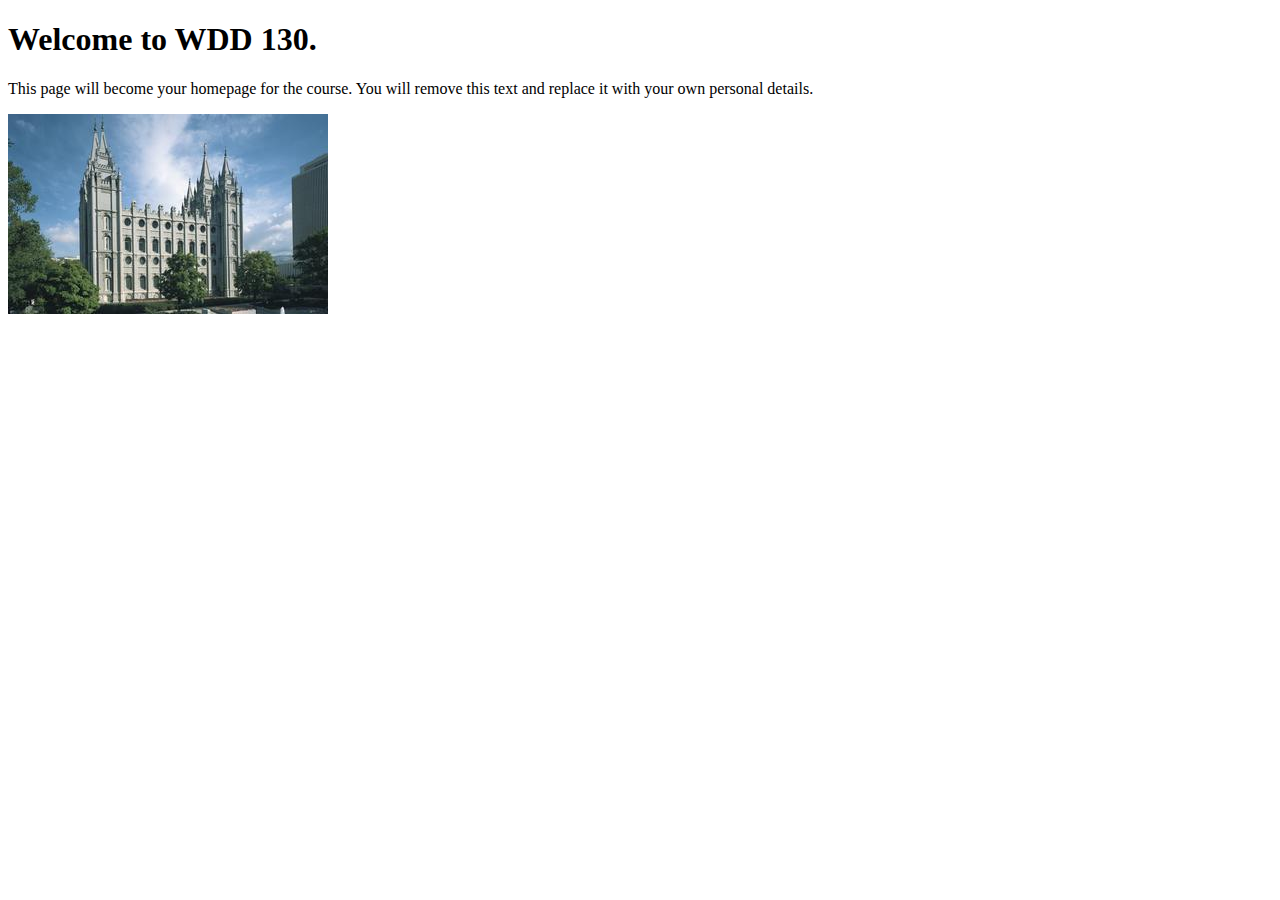
<file: index.html>
<!DOCTYPE html>
<html lang="en">
<head>
    <meta charset="UTF-8">
    <meta name="viewport" content="width=device-width, initial-scale=1.0">
    <title>WDD 130 | Personal Homepage</title>
</head>
<body>
    <h1>Welcome to WDD 130.</h1>
    <p>This page will become your homepage for the course. You will remove this text and replace it with your own personal details.</p>

    <img src="images/salt-lake-temple.jpg" alt="The Salt Lake Temple.">
</body>
</html>
</file>
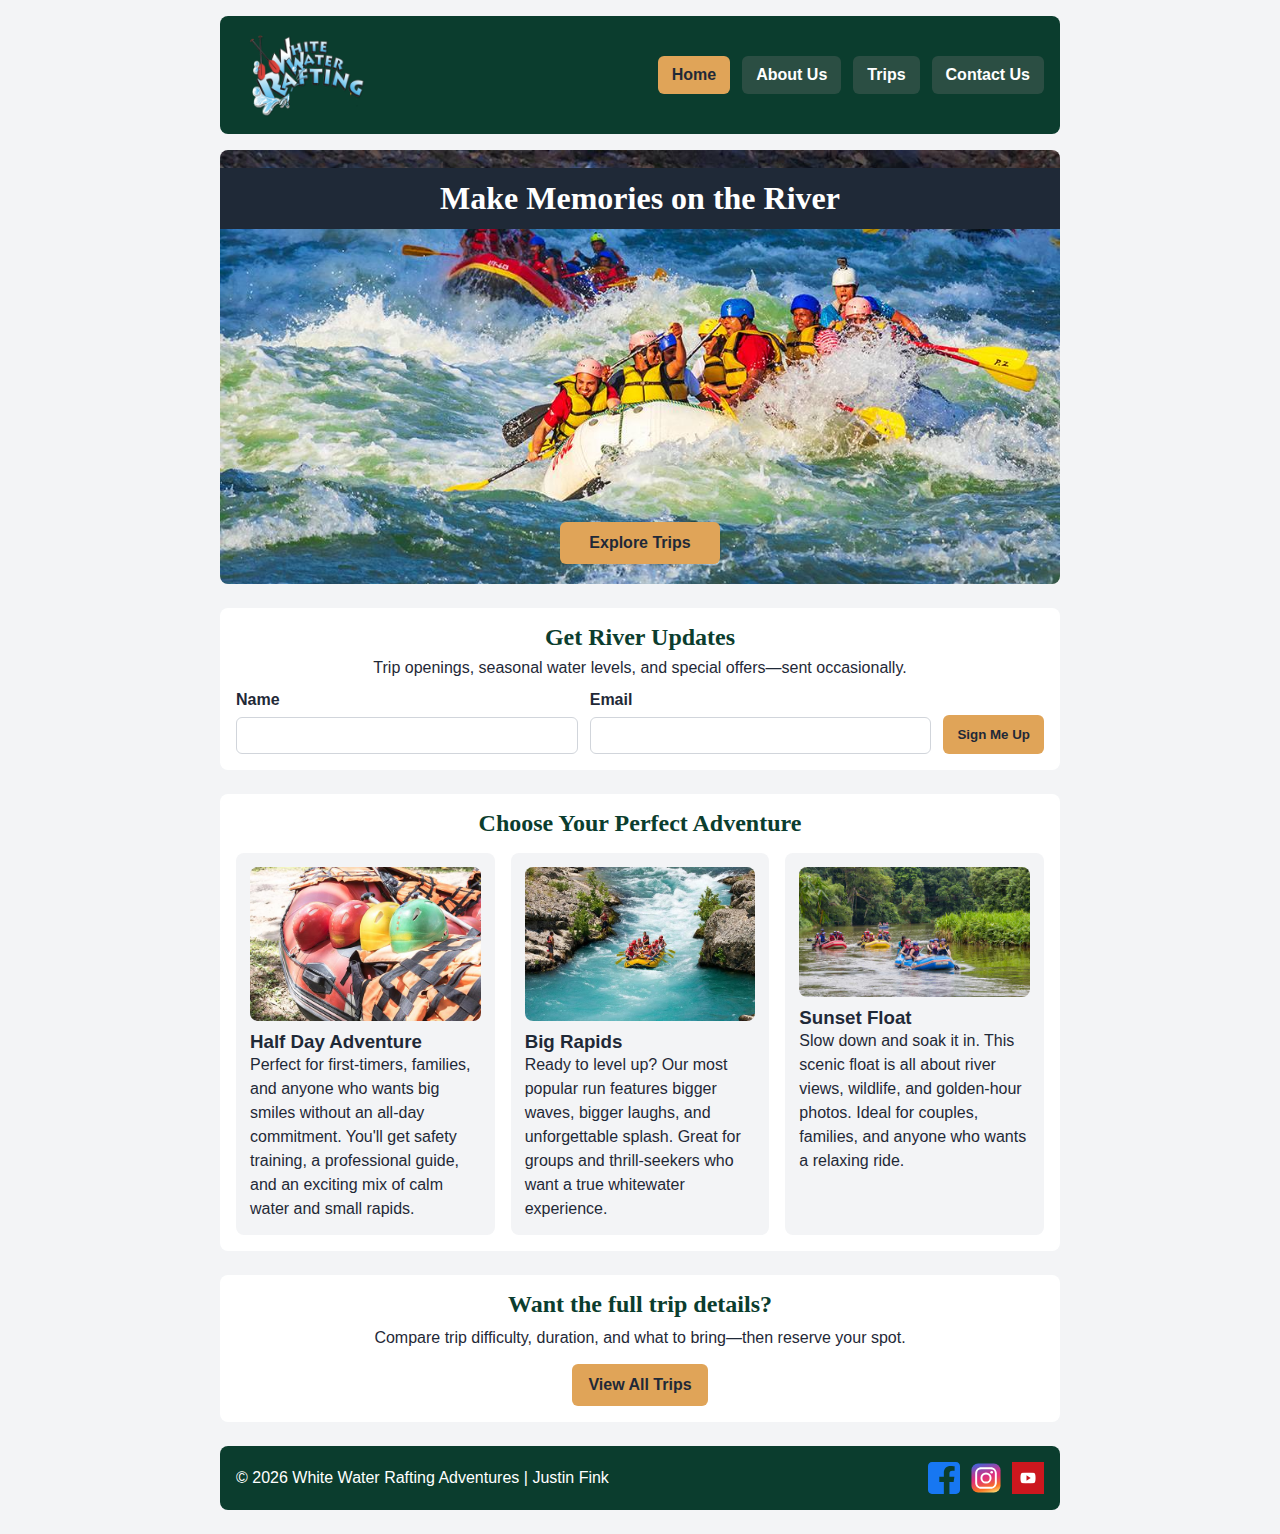
<file: wwr/index.html>
<!DOCTYPE html>
<html lang="en">

<head>
    <meta charset="UTF-8">
    <meta name="viewport" content="width=device-width, initial-scale=1.0">
    <title>Home | White Water Rafting Adventures</title>
    <meta name="description"
      content="Plan your next river adventure with White Water Rafting Adventures. Explore trips, sign up for updates, and book your next unforgettable ride.">
    <meta name="author" content="Justin Fink">

    <link rel="stylesheet" href="styles/rafting.css">
</head>

<body>

    <header>
        <img src="images/z-wwr-oars.png" alt="White Water Rafting Company Logo">
        <nav>
            <a class="active" href="index.html">Home</a>
            <a href="about.html">About Us</a>
            <a href="trips.html">Trips</a>
            <a href="contact.html">Contact Us</a>
        </nav>
    </header>

    <main>
        <div class="hero">
            <img src="images/rafting12_1024_compressed.jpg"
              alt="Rafting through a scenic canyon river">
            <h1>Make Memories on the River</h1>
            <a class="hero-button" href="trips.html">Explore Trips</a>
        </div>

        <section class="newsletter">
            <h2>Get River Updates</h2>
            <p>Trip openings, seasonal water levels, and special offers—sent occasionally.</p>

            <form class="newsletter-form" action="#" method="post">
                <div class="newsletter-row">
                    <label for="signup-name">Name</label>
                    <input type="text" id="signup-name" name="signup-name" required>
                </div>

                <div class="newsletter-row">
                    <label for="signup-email">Email</label>
                    <input type="email" id="signup-email" name="signup-email" required>
                </div>

                <button type="submit">Sign Me Up</button>
            </form>
        </section>

        <section class="home-grid">
            <h2>Choose Your Perfect Adventure</h2>

            <article class="home-card">
                <img src="images/half_day_600c.jpg"
                  alt="Guided half-day rafting trip on calm water">
                <h3>Half Day Adventure</h3>
                <p>
                    Perfect for first-timers, families, and anyone who wants big smiles without an
                    all-day commitment.
                    You'll get safety training, a professional guide, and an exciting mix of calm
                    water and small rapids.
                </p>
            </article>

            <article class="home-card">
                <img src="images/big_mallard_65_600c.jpg"
                  alt="Rafting through strong whitewater rapids">
                <h3>Big Rapids</h3>
                <p>
                    Ready to level up? Our most popular run features bigger waves, bigger laughs,
                    and unforgettable splash.
                    Great for groups and thrill-seekers who want a true whitewater experience.
                </p>
            </article>

            <article class="home-card">
                <img src="images/sunset_float15_1024c.jpg"
                  alt="Peaceful sunset rafting float on a calm river">
                <h3>Sunset Float</h3>
                <p>
                    Slow down and soak it in. This scenic float is all about river views, wildlife,
                    and golden-hour photos.
                    Ideal for couples, families, and anyone who wants a relaxing ride.
                </p>
            </article>
        </section>

        <section class="home-cta">
            <h2>Want the full trip details?</h2>
            <p>Compare trip difficulty, duration, and what to bring—then reserve your spot.</p>
            <a class="button" href="trips.html">View All Trips</a>
        </section>
    </main>

    <footer>
        <p>&copy; 2026 White Water Rafting Adventures | Justin Fink</p>

        <nav class="socialmedia">
            <a href="https://www.facebook.com" aria-label="Facebook">
                <img src="images/facebook-square.svg" alt="Facebook">
            </a>
            <a href="https://www.instagram.com" aria-label="Instagram">
                <img src="images/instagram-square.svg" alt="Instagram">
            </a>
            <a href="https://www.youtube.com" aria-label="YouTube">
                <img src="images/youtube.png" alt="YouTube">
            </a>
        </nav>
    </footer>

</body>

</html>
</file>
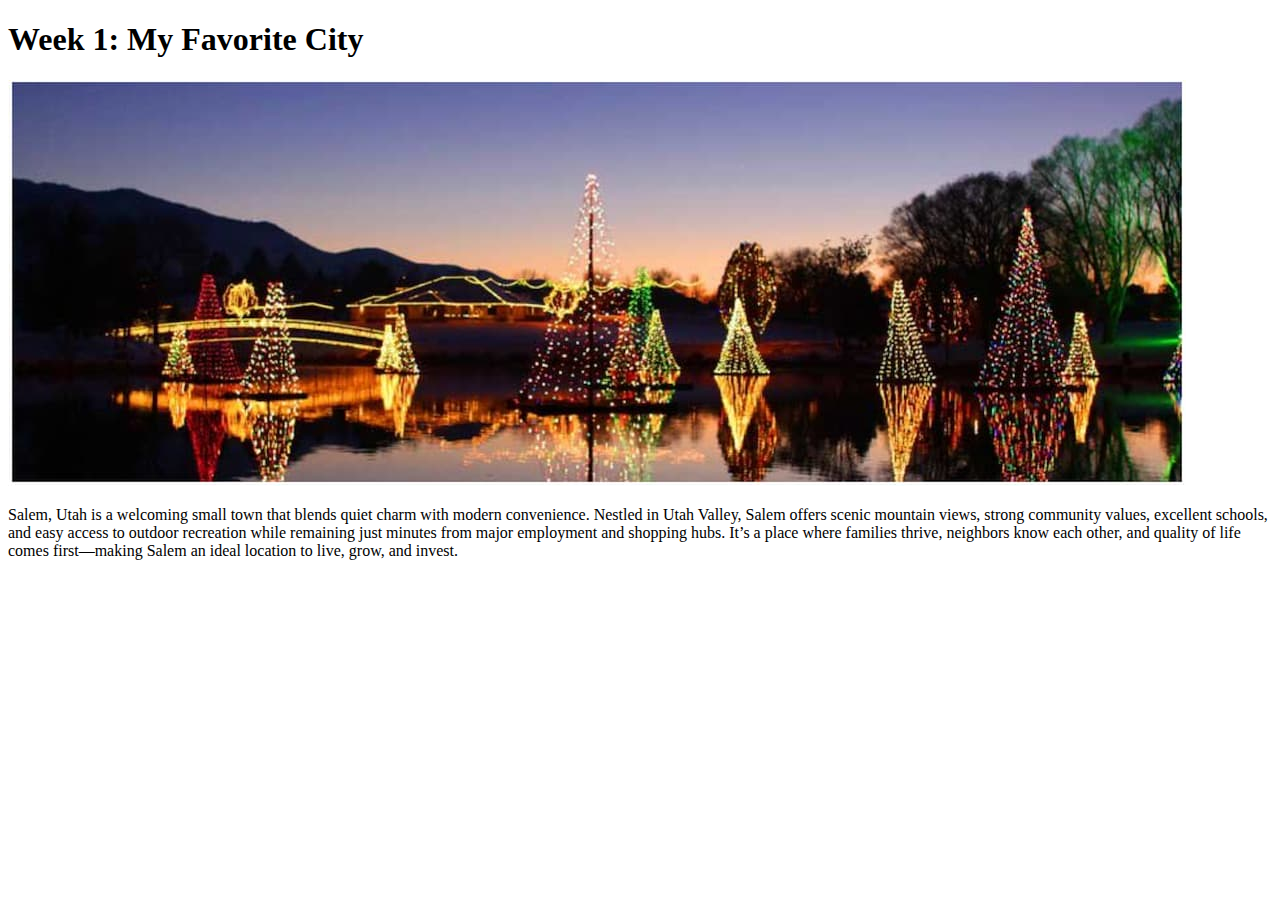
<file: week01/favorite-city.html>
<!DOCTYPE html>
<html lang="en">

<head>
    <meta charset="UTF-8">
    <meta name="viewport" content="width=device-width, initial-scale=1.0">
    <title>Document</title>
</head>

<body>
    <h1>Week 1: My Favorite City</h1>
    <img src="images/salem-ut.jpg" alt="Salem Pond at Christmas">
    <p>Salem, Utah is a welcoming small
        town that blends quiet charm with modern convenience.
        Nestled in
        Utah Valley, Salem offers scenic mountain views, strong community values, excellent schools,
        and
        easy access to outdoor recreation while remaining just minutes from major employment and
        shopping
        hubs. It’s a place where families thrive, neighbors know each other, and quality of life
        comes
        first—making Salem an ideal location to live, grow, and invest.</p>
</body>

</html>
</file>
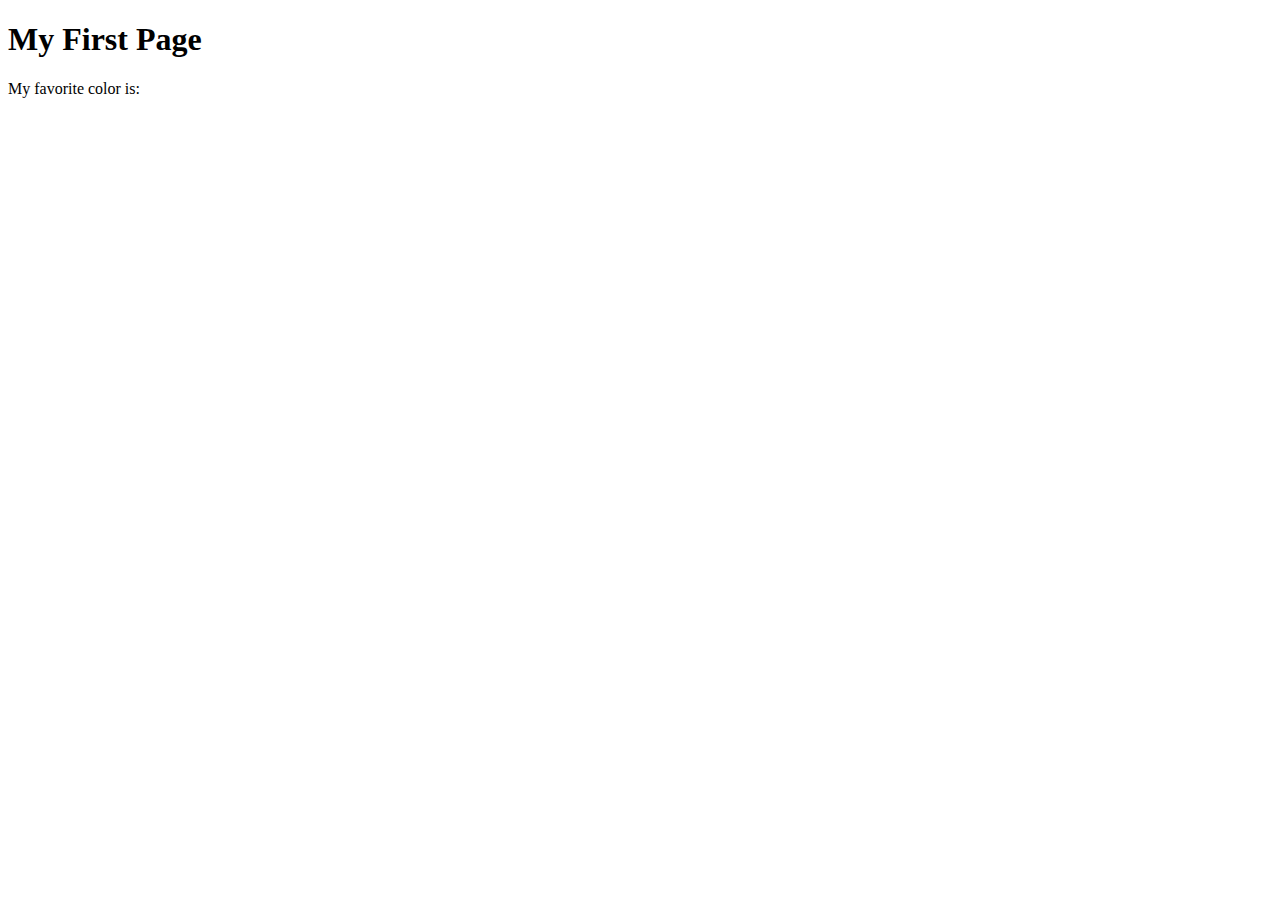
<file: week01/first-page.html>
<!DOCTYPE html>
<html lang="en">
<head>
    <meta charset="UTF-8">
    <meta name="viewport" content="width=device-width, initial-scale=1.0">
    <title>My First Page</title>
</head>
<body>
    <h1>My First Page</h1>
    <p>My favorite color is: </p>
</body>
</html>
</file>
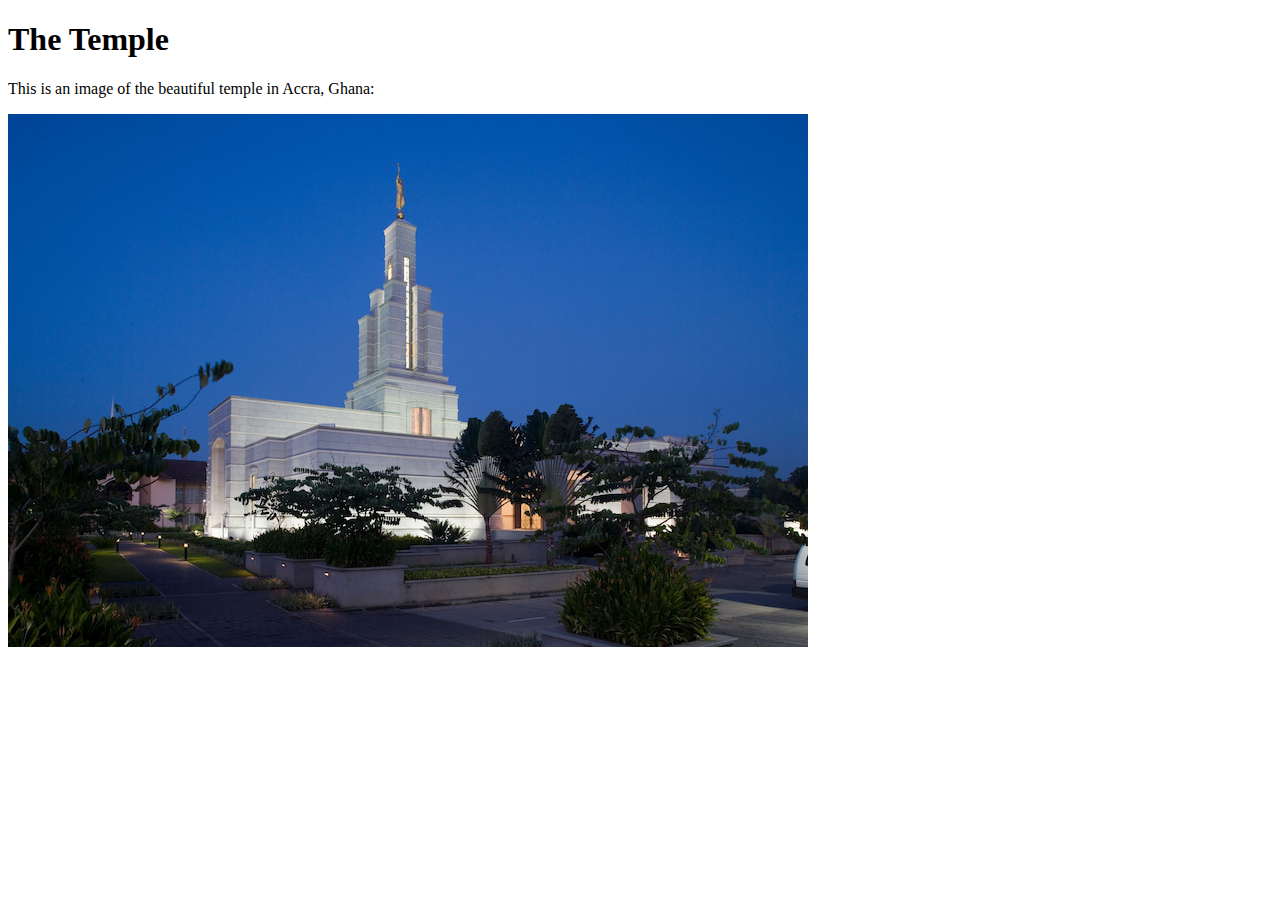
<file: week01/images-solution.html>
<!DOCTYPE html>
<html lang="en">
<head>
    <meta charset="UTF-8">
    <meta name="viewport" content="width=device-width, initial-scale=1.0">
    <title>Temple Image</title>
</head>
<body>
    <h1>The Temple</h1>
    <p>This is an image of the beautiful temple in Accra, Ghana:</p>
    <img src="images/temple-small.jpg" alt="The Accra Ghana Temple">
    
</body>
</html>
</file>
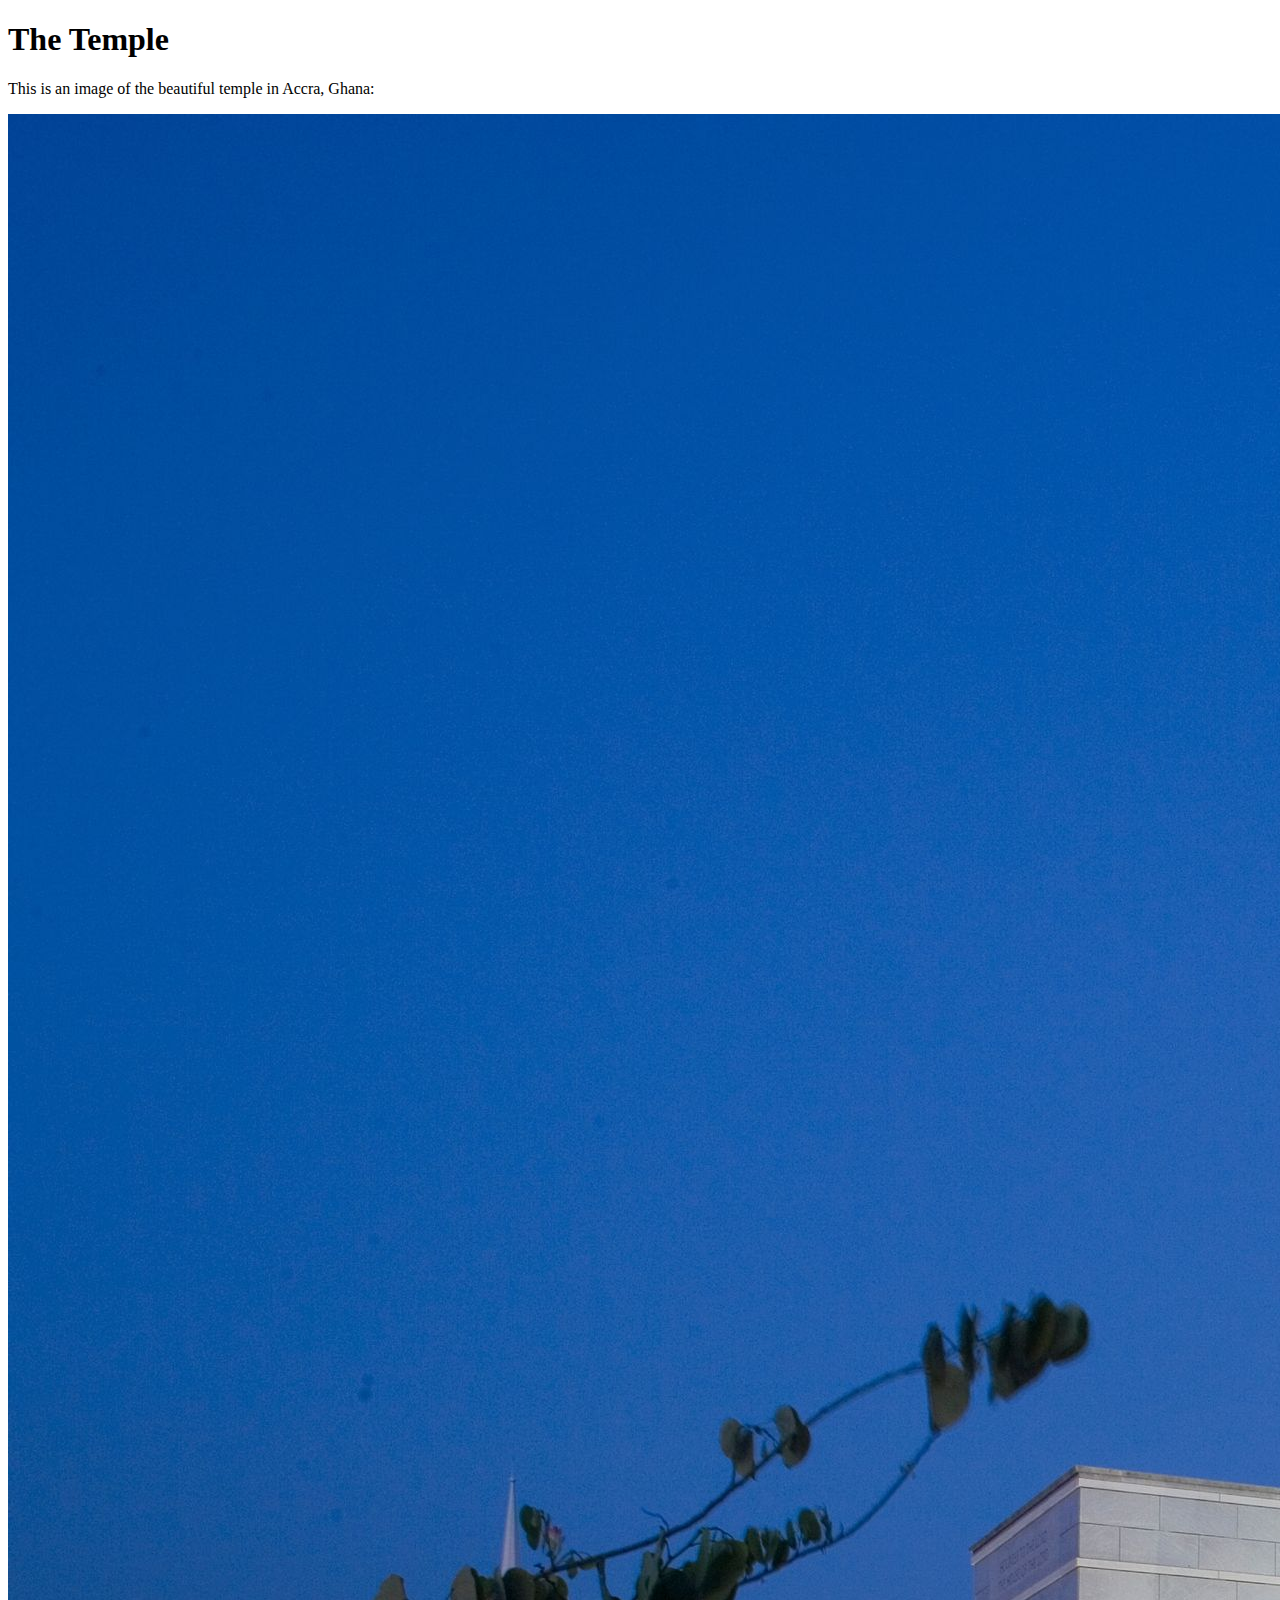
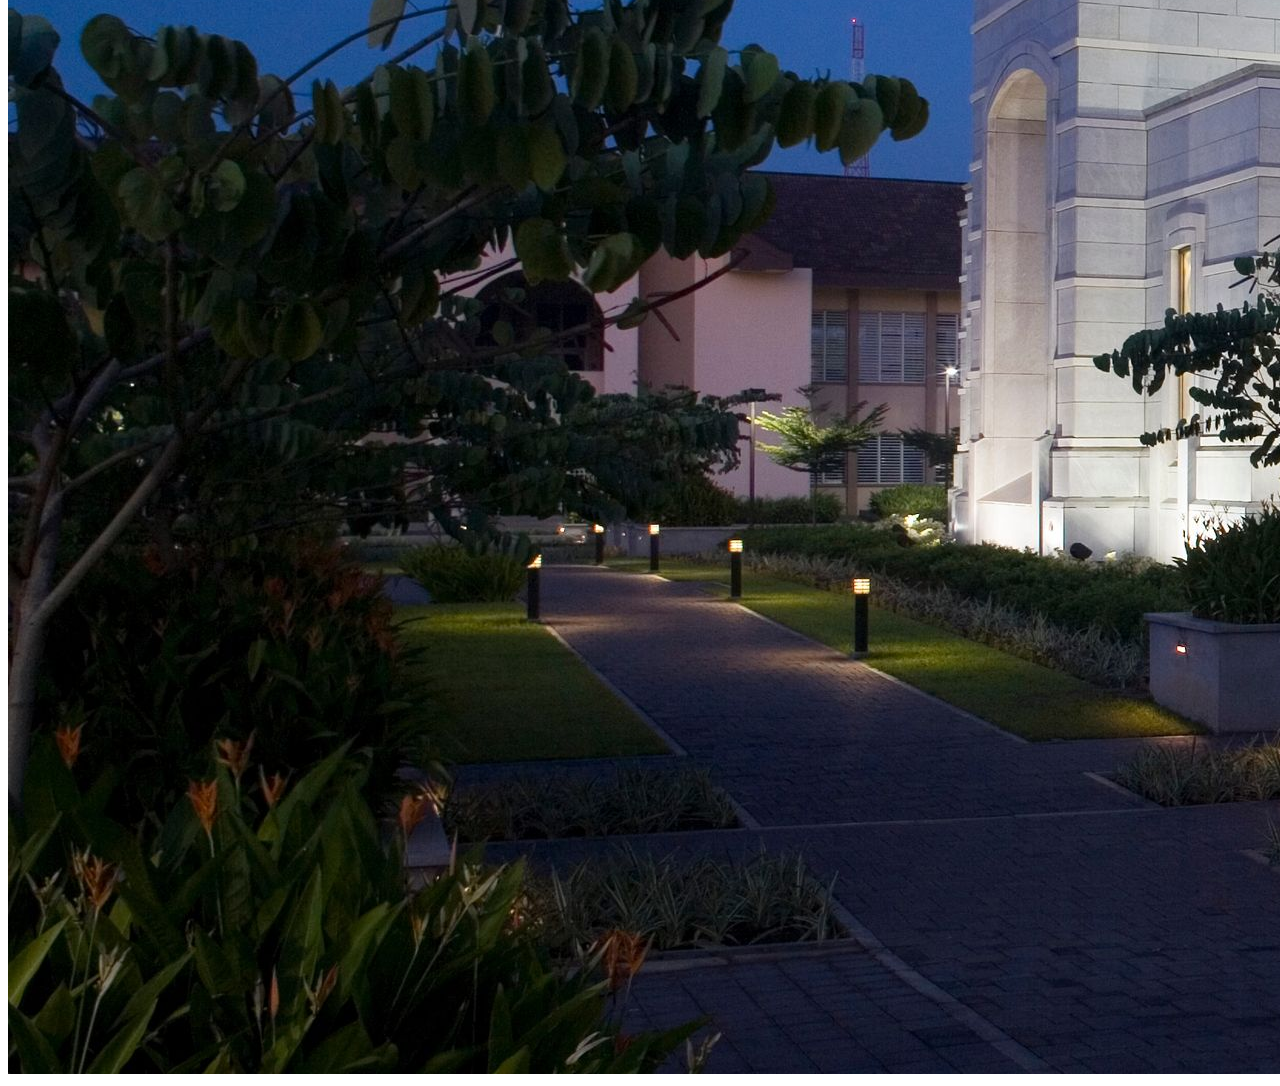
<file: week01/images.html>
<!DOCTYPE html>
<html lang="en">
<head>
    <meta charset="UTF-8">
    <meta name="viewport" content="width=device-width, initial-scale=1.0">
    <title>Temple Image</title>
</head>
<body>
    <h1>The Temple</h1>
    <p>This is an image of the beautiful temple in Accra, Ghana:</p>
    <img src="images/temple-large.jpeg" alt="The Accra Ghana Temple">
    
</body>
</html>
</file>
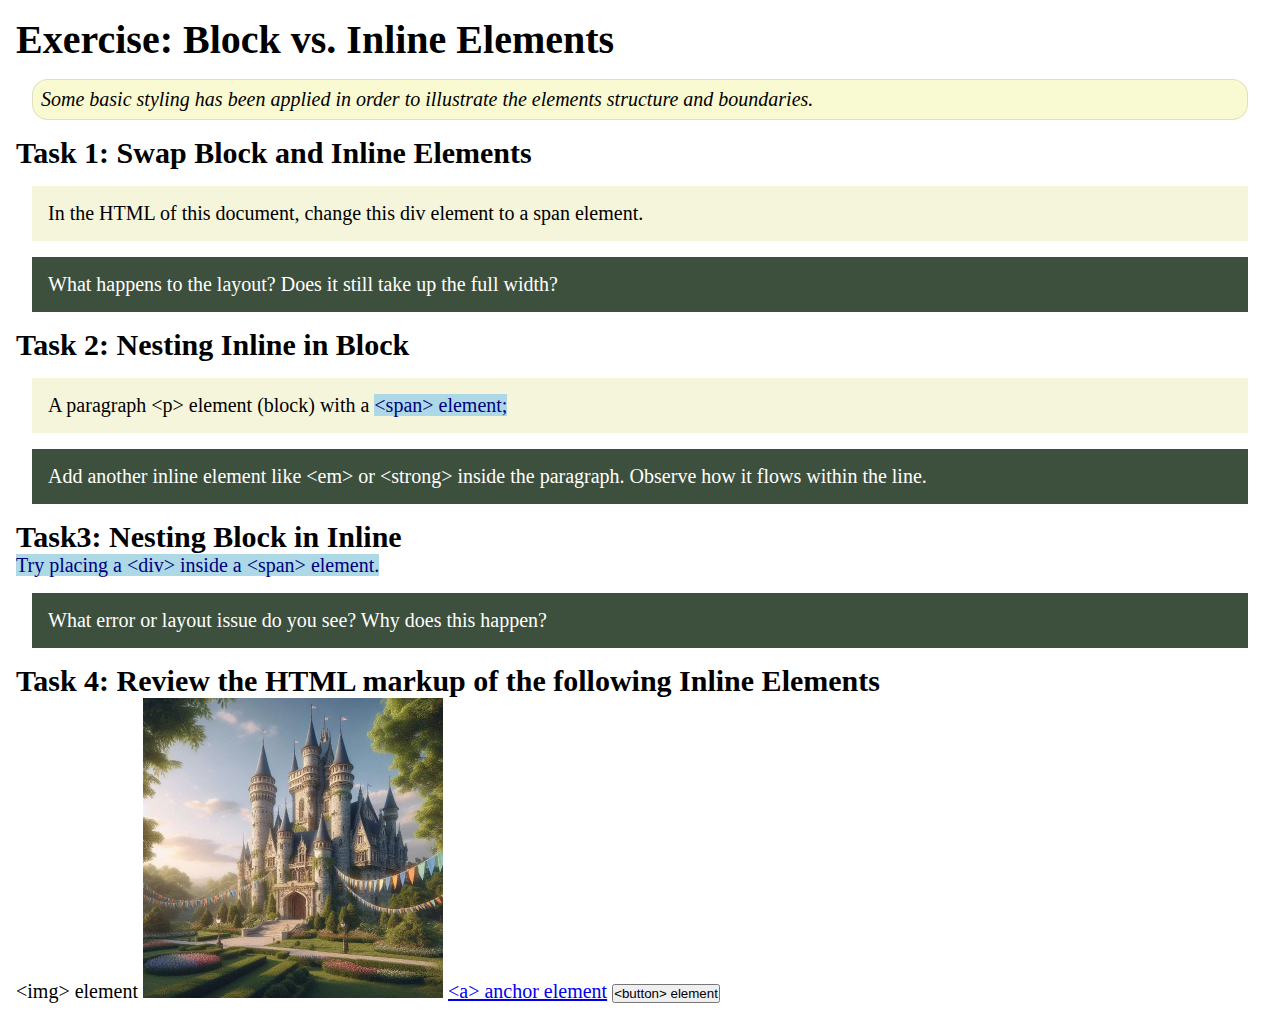
<file: week02/block-vs-inline.html>
<!DOCTYPE html>
<html lang="en">

<head>
    <meta charset="UTF-8">
    <meta name="viewport" content="width=device-width, initial-scale=1.0">
    <title>Exercise: Block vs. Inline Elements</title>
    <link rel="stylesheet" href="styles/block-vs-inline.css">
</head>

<body>
    <main>
        <h1>Exercise: Block vs. Inline Elements</h1>
        <p class="note">Some basic styling has been applied in order to illustrate the elements structure and
            boundaries.</p>

        <h2>Task 1: Swap Block and Inline Elements</h2>
        <div>In the HTML of this document, change this div element to a span element.</div>

        <p class="question">What happens to the layout? Does it still take up the full width?</p>

        <h2>Task 2: Nesting Inline in Block</h2>
        <p>A paragraph &lt;p&gt; element (block) with a <span>&lt;span&gt; element;</span></p>
        <p class="question">Add another inline element like &lt;em&gt; or &lt;strong&gt; inside the paragraph. Observe
            how it flows within the line.</p>

        <h2>Task3: Nesting Block in Inline</h2>
        <span>Try placing a &lt;div&gt; inside a &lt;span&gt; element.</span>
            <p class="question">What error or layout issue do you see? Why does this happen?</p>


            <h2>Task 4: Review the HTML markup of the following Inline Elements</h2>
        &lt;img&gt; element
        <img src="images/castle.webp" alt="placeholder image (images are inline)" width="300" height="300">
        <a href="https://churchofjesuschrist.org">&lt;a&gt; anchor element</a>
        <button type="button">&lt;button&gt; element</button>
    </main>
</body>

</html>
</file>
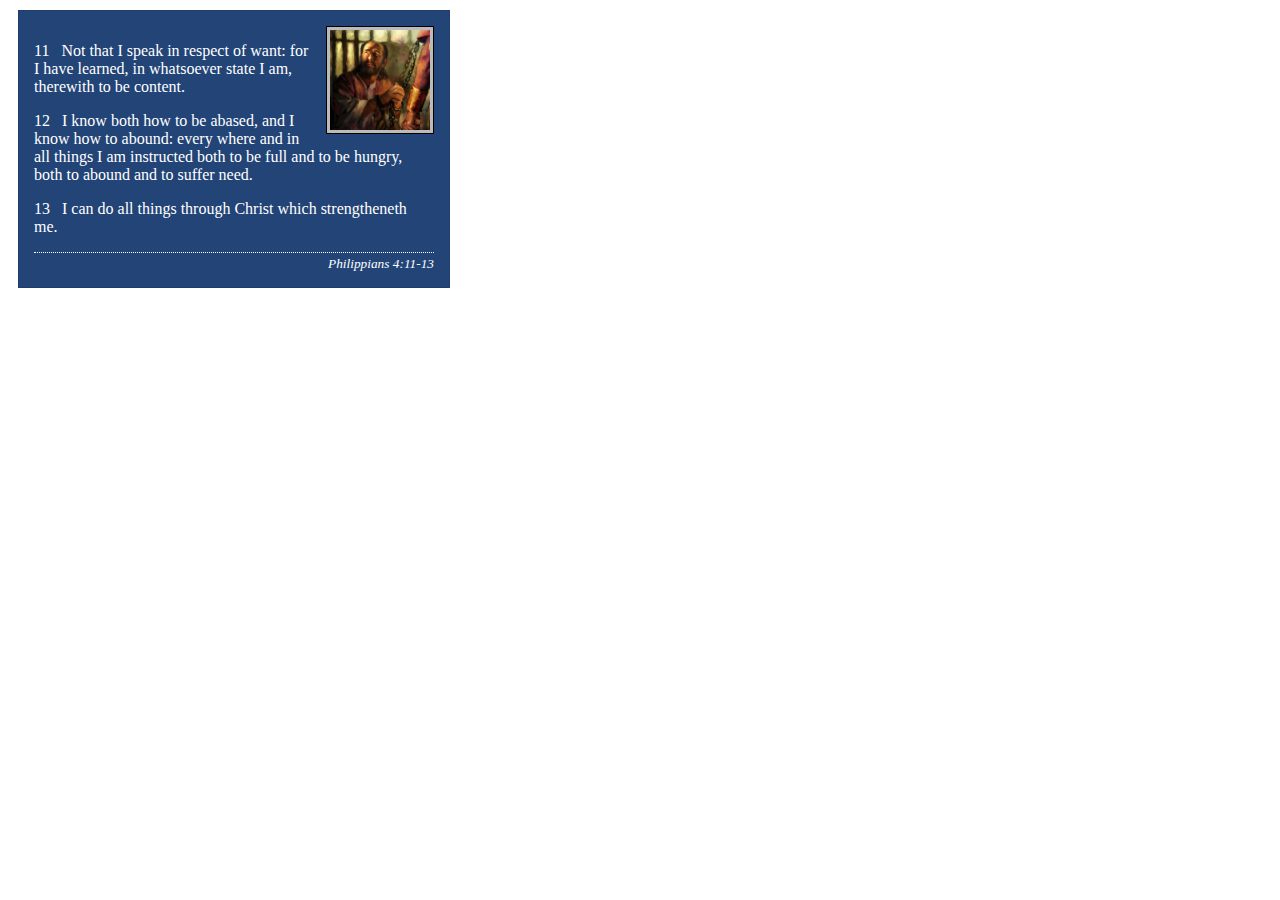
<file: week02/box-model-solution.html>
<!DOCTYPE html>
<html lang="en">
<head>
    <meta charset="UTF-8">
    <meta name="viewport" content="width=device-width, initial-scale=1.0">
    <title>Box Model Activity</title>
    <link rel="stylesheet" href="styles/box-model-solution.css">
</head>
<body>
    <main>
        <div class="callout">
            <img src="images/apostle-paul-imprisoned.webp" alt="Paul the Apostle - Imprisoned in Rome" width="200" height="200">
            <blockquote>
                <p>11 &nbsp; Not that I speak in respect of want: for I have learned, in whatsoever state I am, therewith to be content.</p>
                <p>12 &nbsp; I know both how to be abased, and I know how to abound: every where and in all things I am instructed both to be full and to be hungry, both to abound and to suffer need.</p>
                <p>13 &nbsp; I can do all things through Christ which strengtheneth me.</p>
            </blockquote>
            <cite>Philippians 4:11-13</cite>
        </div>
    </main>
</body>
</html>
</file>
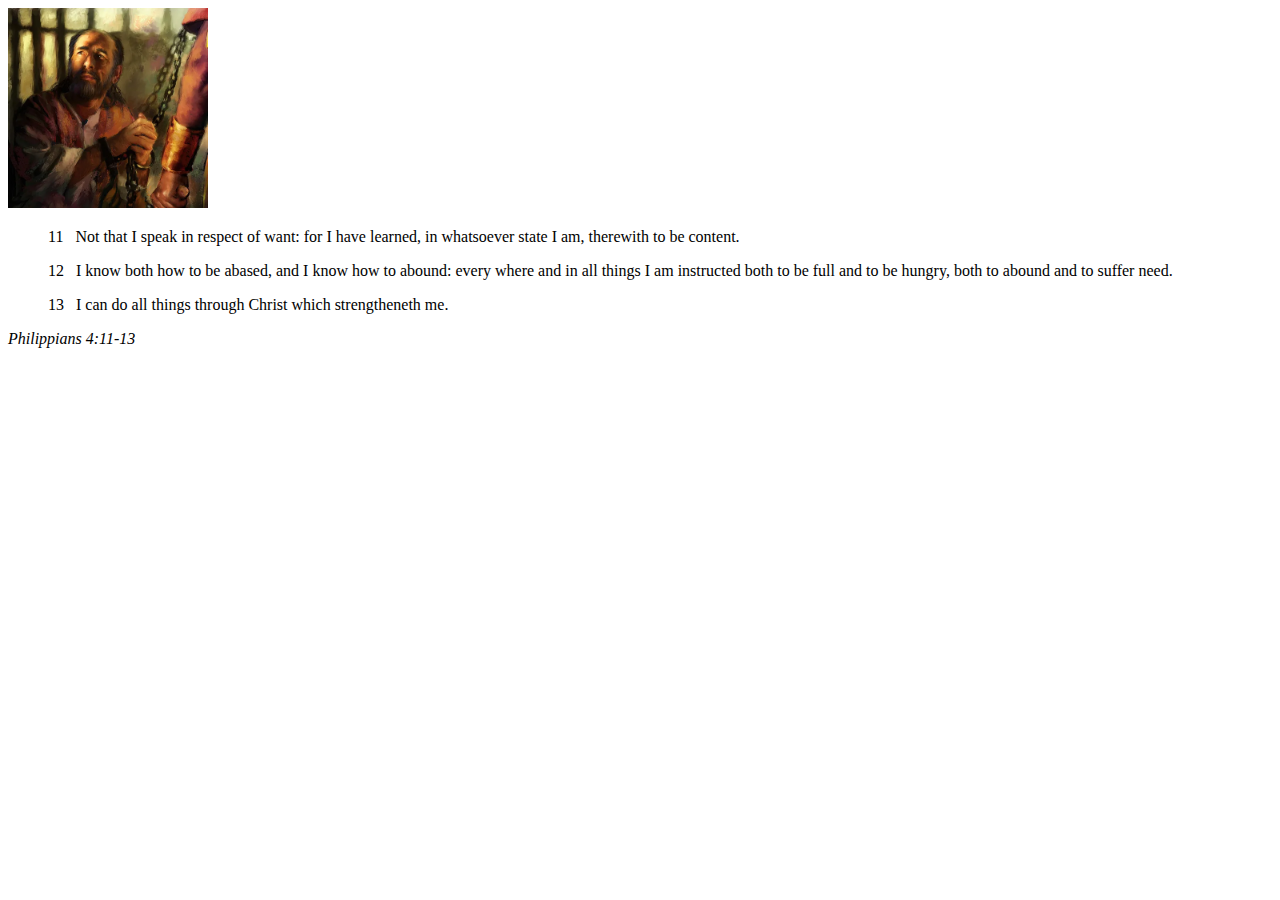
<file: week02/box-model.html>
<!DOCTYPE html>
<html lang="en">
<head>
    <meta charset="UTF-8">
    <meta name="viewport" content="width=device-width, initial-scale=1.0">
    <title>Box Model Activity</title>
</head>
<body>
    <main>
        <div class="callout">
            <img src="images/apostle-paul-imprisoned.webp" alt="Paul the Apostle - Imprisoned in Rome" width="200" height="200">
            <blockquote>
                <p>11 &nbsp; Not that I speak in respect of want: for I have learned, in whatsoever state I am, therewith to be content.</p>
                <p>12 &nbsp; I know both how to be abased, and I know how to abound: every where and in all things I am instructed both to be full and to be hungry, both to abound and to suffer need.</p>
                <p>13 &nbsp; I can do all things through Christ which strengtheneth me.</p>
            </blockquote>
            <cite>Philippians 4:11-13</cite>
        </div>
    </main>
</body>
</html>
</file>
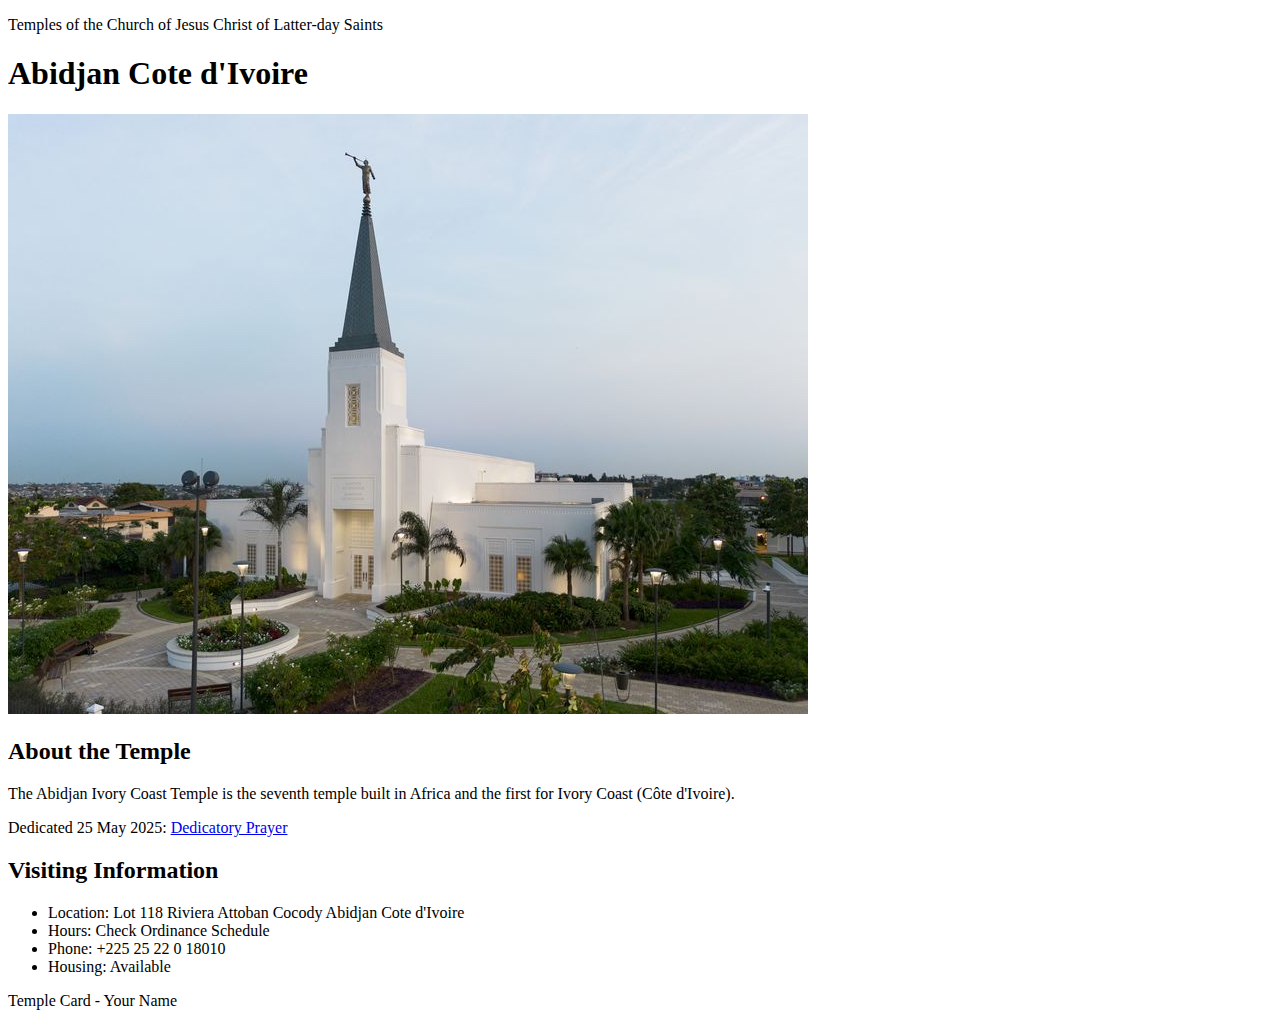
<file: week02/temple.html>
<!DOCTYPE html>
<html lang="en">

<head>
    <meta charset="UTF-8">
    <meta name="viewport" content="width=device-width, initial-scale=1.0">
    <title>Temple Card - Abidjan Cote d'Ivoire</title>
</head>

<body>
    <header>
        <p>Temples of the Church of Jesus Christ of Latter-day Saints</p>
    </header>
    <main>
        <h1>Abidjan Cote d'Ivoire</h1>
        <picture>
            <img src="images/abidjan-ivory-coast.jpeg" alt="Abidjan Cote d'Ivoire Temple">
        </picture>
        <section>
            <h2>About the Temple</h2>
            <p>The Abidjan Ivory Coast Temple is the seventh temple built in Africa and the first for Ivory Coast (Côte
                d'Ivoire).</p>
            <p>Dedicated 25 May 2025: <a
                    href="https://www.churchofjesuschrist.org/temples/dedicatory-prayer/abidjan-ivory-coast-temple/2025-05-25?lang=eng"
                    target="_blank" rel="noopener noreferrer">Dedicatory Prayer</a></p>
        </section>
        <section>
            <h2>Visiting Information</h2>
            <ul>
                <li>Location: Lot 118 Riviera Attoban Cocody Abidjan Cote d'Ivoire</li>
                <li>Hours: Check Ordinance Schedule</li>
                <li>Phone: +225 25 22 0 18010</li>
                <li>Housing: Available</li>
            </ul>
        </section>
    </main>
    <footer>
        <p>Temple Card - Your Name</p>
    </footer>
</body>

</html>
</file>
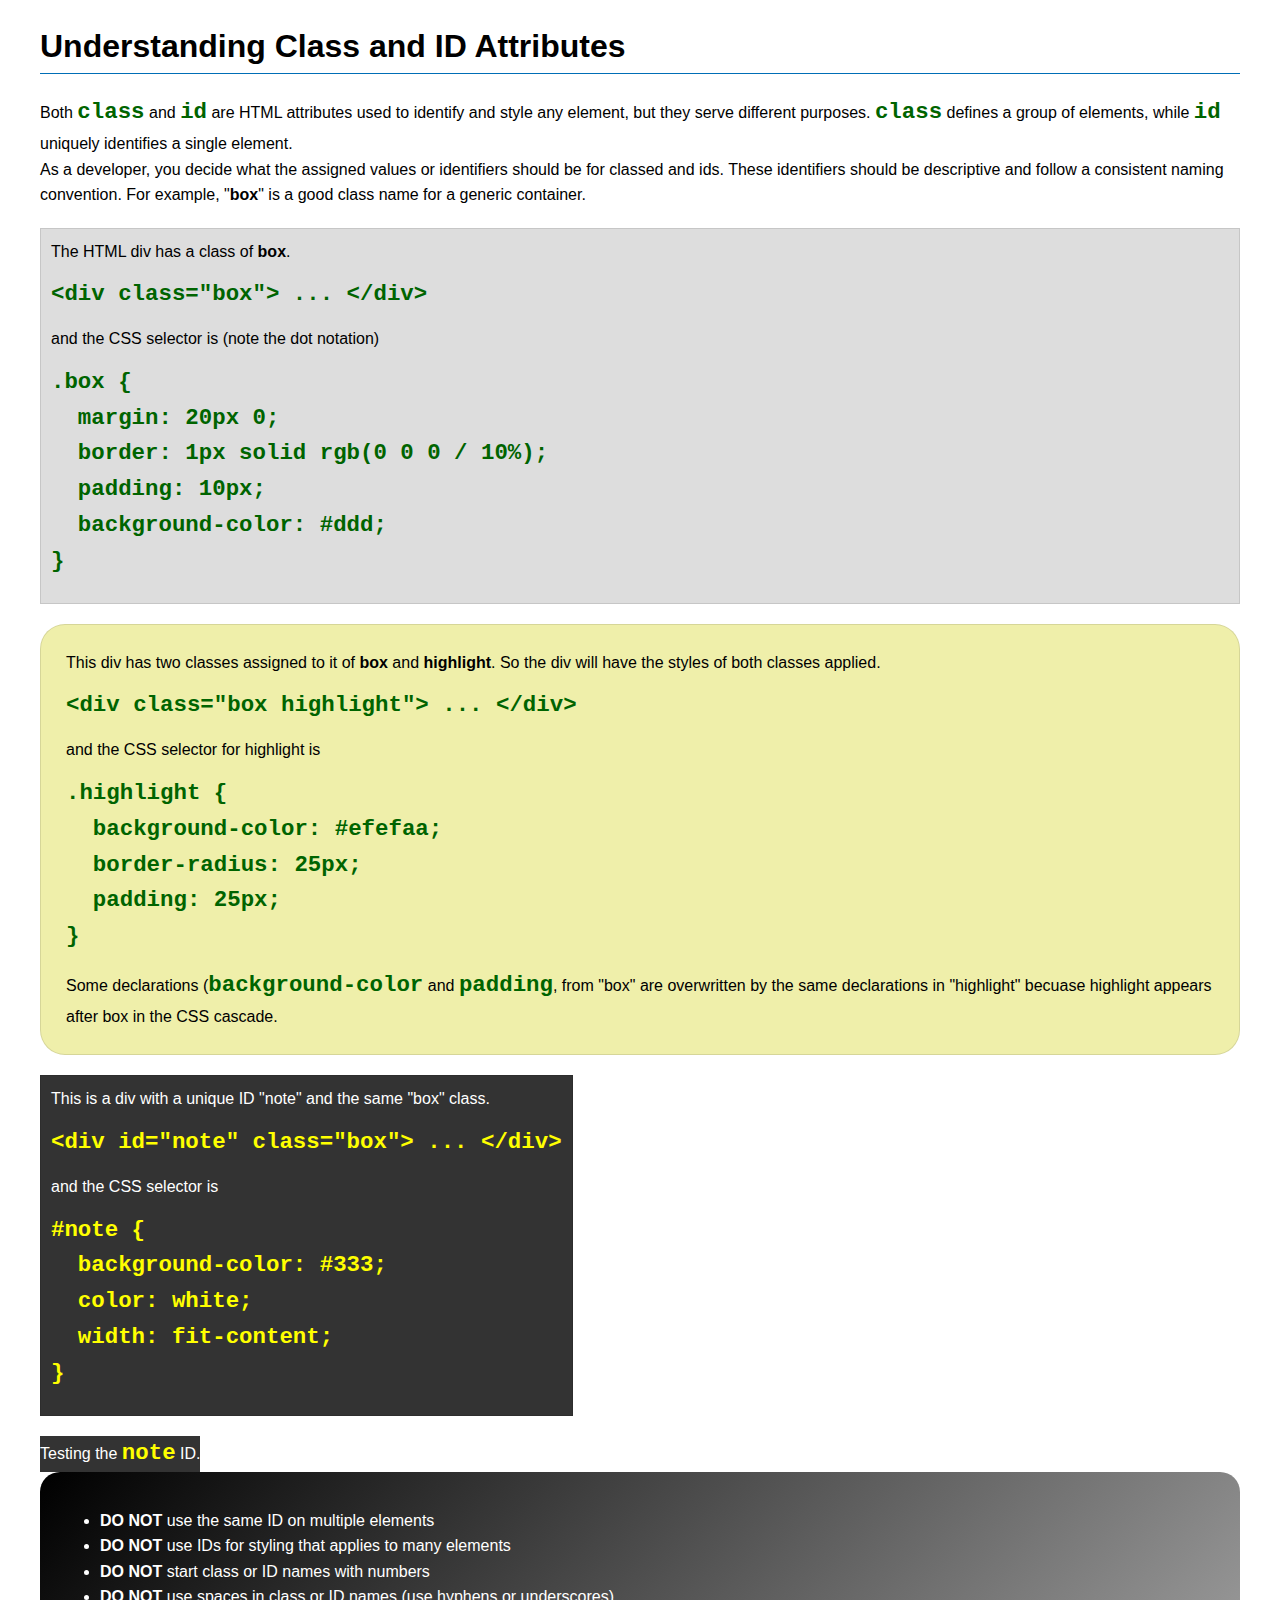
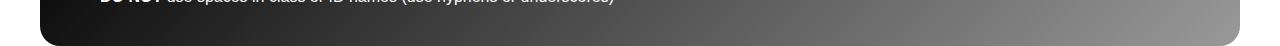
<file: week03/class-and-id.html>
<!DOCTYPE html>
<html lang="en">

<head>
    <meta charset="UTF-8">
    <meta name="viewport" content="width=device-width, initial-scale=1.0">
    <title>Class vs ID Attributes</title>
    <link rel="stylesheet" href="styles/class-and-id.css">
</head>

<body>
    <h1>Understanding Class and ID Attributes</h1>
    <p>Both <code>class</code> and <code>id</code> are HTML attributes used to identify and style any element, but they
        serve different purposes. <code>class</code> defines a group of elements, while <code>id</code> uniquely
        identifies a single element.</p>
    <p>As a developer, you decide what the assigned values or identifiers should be for classed and ids. These
        identifiers should be
        descriptive and follow a consistent naming convention. For example, "<strong>box</strong>" is a good class name
        for a generic container.</p>
    <div class="box">
        <p>The HTML div has a class of <strong>box</strong>.</p>
        <pre><code class="html">&lt;div class="box"&gt; ... &lt;/div&gt;</code></pre>
        and the CSS selector is (note the dot notation)
        <pre><code class="css">.box {
  margin: 20px 0;
  border: 1px solid rgb(0 0 0 / 10%);
  padding: 10px;
  background-color: #ddd; 
}</code></pre>
    </div>

    <div class="box highlight">
        <p>This div has two classes assigned to it of <strong>box</strong> and <strong>highlight</strong>. So the div
            will have the styles of both classes applied.</p>
        <pre><code class="html">&lt;div class="box highlight"&gt; ... &lt;/div&gt;</code></pre>
        and the CSS selector for highlight is
        <pre><code class="css">.highlight {
  background-color: #efefaa;
  border-radius: 25px;
  padding: 25px;
}</code></pre>
<p>Some declarations (<code>background-color</code> and <code>padding</code>, from "box" are overwritten by the same declarations in "highlight" becuase highlight appears after box in the CSS cascade.</p>
    </div>

    <div id="note" class="box">
        <p>This is a div with a unique ID "note" and the same "box" class.</p>
        <pre><code class="html">&lt;div id="note" class="box"&gt; ... &lt;/div&gt;</code></pre>
        and the CSS selector is
        <pre><code class="css">#note {
  background-color: #333;
  color: white;
  width: fit-content;
}</code></pre>
    </div>

    <div id="note">
        <p>Testing the <code>note</code> ID.</p>
    </div>

    <section id="best-practice">
        <ul>
            <li><strong>DO NOT</strong> use the same ID on multiple elements</li>
            <li><strong>DO NOT</strong> use IDs for styling that applies to many elements</li>
            <li><strong>DO NOT</strong> start class or ID names with numbers</li>
            <li><strong>DO NOT</strong> use spaces in class or ID names (use hyphens or underscores)</li>
        </ul>
    </section>




</body>

</html>
</file>
<file: wwr/styles/rafting.css>
:root {
    --primary-color: #0b3d2e;
    --secondary-color: #e0a458;
    --accent1-color: #1f2937;
    --accent2-color: #f3f4f6;

    --heading-font: Georgia, "Times New Roman", serif;
    --body-font: Arial, Helvetica, sans-serif;
}

* {
    margin: 0;
    padding: 0;
    box-sizing: border-box;
}

body {
    font-family: var(--body-font);
    color: var(--accent1-color);
    background-color: var(--accent2-color);
}

header,
main,
footer {
    max-width: 840px;
    margin: 0 auto;
}

h1,
h2 {
    font-family: var(--heading-font);
    color: var(--primary-color);
}

header {
    display: grid;
    grid-template-columns: 140px 1fr;
    align-items: center;
    gap: 16px;

    background-color: var(--primary-color);
    padding: 16px;
    margin-top: 16px;
    border-radius: 8px;
}

header img {
    width: 120px;
    height: auto;
    justify-self: center;
}

header nav {
    display: flex;
    justify-content: flex-end;
    gap: 12px;
}

header nav a {
    display: block;
    padding: 10px 14px;
    text-decoration: none;
    color: #ffffff;
    background-color: #2b4e43;
    border-radius: 6px;
    font-weight: 600;
}

header nav a:hover {
    background-color: #35675a;
}

header nav a.active {
    background-color: var(--secondary-color);
    color: var(--accent1-color);
}

header nav a.active:hover {
    background-color: var(--secondary-color);
    color: var(--accent1-color);
}

.hero {
    position: relative;
    text-align: center;
    margin-top: 16px;
}

.hero img {
    display: block;
    width: 100%;
    height: auto;
    border-radius: 8px;
}

.hero h1 {
    position: absolute;
    top: 18px;
    left: 0;
    width: 100%;
    text-align: center;

    padding: 12px 16px;
    background-color: var(--accent1-color);
    color: #ffffff;
}

.hero article {
    position: absolute;
    /*max-width: 720px;*/
    bottom: 18px;
    left: 18px;
    right: 18px;

    padding: 16px;
    min-height: 140px;

    background-color: #e0a458;
    color: #000;
    border-radius: 8px;
    display: flex;
    align-items: center;
}

.hero article img {
    /*float: right;*/
    width: 100px;
    height: auto;
    margin-left: auto;
    border-radius: 6px;
}

.hero-button {
    position: absolute;
    bottom: 20px;
    left: 0;
    right: 0;
    margin: 0 auto;
    width: 160px;
    display: inline-block;
    padding: 12px 16px;
    border-radius: 6px;
    background-color: var(--secondary-color);
    color: var(--accent1-color);
    text-decoration: none;
    font-weight: 800;
}

.hero-button:hover {
    background-color: #f0b56c;
    color: var(--accent1-color);
}

.history {
    margin: 24px 0;
    padding: 16px;

    display: grid;
    grid-template-columns: 1fr 220px 1fr;
    gap: 16px;
    align-items: center;

    background-color: #ffffff;
    border-radius: 8px;
}

.history h2 {
    grid-column: 1 / -1;
    text-align: center;
}

.history p {
    line-height: 1.5;
}

.history img {
    width: 100%;
    height: auto;
    border-radius: 8px;
    justify-self: center;
}

.adventures {
    margin: 24px 0;
    padding: 16px;
    background-color: #ffffff;
    border-radius: 8px;
    display: grid;
    grid-template-columns: repeat(5, 1fr);
    gap: 14px;
}

.adventures h2 {
    text-align: center;
    margin-bottom: 16px;
    grid-column: 1 / -1;
}

.adventures figure {
    margin: 0;
    text-align: center;
}

.adventures figure img {
    width: 100%;
    height: 110px;
    border-radius: 8px;
    display: block;
}

.adventures figcaption {
    margin-top: 8px;
    font-size: 0.9rem;
}

footer {
    display: flex;
    justify-content: space-between;
    align-items: center;

    background-color: var(--primary-color);
    color: #ffffff;
    padding: 16px;
    margin: 16px auto 24px;
    border-radius: 8px;
}

footer p {
    margin: 0;
}

.socialmedia {
    display: flex;
    gap: 10px;
    align-items: center;
}

.socialmedia a {
    text-decoration: none;
}

.socialmedia img {
    width: 32px;
    height: 32px;
    display: block;
}

.page-title {
    margin: 20px 0 10px;
    text-align: center;
}

.company-info {
    margin: 10px 0 18px;
    text-align: center;
    background-color: #ffffff;
    padding: 16px;
    border-radius: 8px;
}

.company-info a {
    color: var(--primary-color);
    font-weight: 700;
    text-decoration: none;
}

.company-info a:hover {
    text-decoration: underline;
}

.contact-grid {
    display: grid;
    grid-template-columns: 1fr 1fr;
    gap: 16px;
    align-items: start;
    margin: 0 0 24px;
}

.map iframe {
    width: 100%;
    height: 320px;
    border: 2px solid #d1d5db;
    border-radius: 8px;
    display: block;
}

.contact-form {
    background-color: #ffffff;
    padding: 16px;
    border-radius: 8px;
}

.form-row {
    display: grid;
    gap: 8px;
    margin-bottom: 12px;
}

.form-row label {
    font-weight: 700;
}

.contact-form input[type="text"],
.contact-form input[type="email"],
.contact-form textarea {
    width: 100%;
    padding: 10px 12px;
    border: 1px solid #d1d5db;
    border-radius: 6px;
    font-family: var(--body-font);
}

.contact-form textarea {
    resize: vertical;
}

.purpose {
    background-color: var(--accent2-color);
    padding: 12px;
    border-radius: 8px;
}

.purpose-label {
    font-weight: 700;
    margin-bottom: 8px;
}

.purpose label {
    display: flex;
    align-items: center;
    gap: 8px;
    font-weight: 600;
    margin: 6px 0;
}

.checkbox-row label {
    display: flex;
    align-items: center;
    gap: 8px;
    font-weight: 600;
}

.contact-form button {
    padding: 12px 14px;
    border: none;
    border-radius: 6px;
    background-color: var(--secondary-color);
    color: var(--accent1-color);
    font-weight: 800;
    cursor: pointer;
}

.contact-form button:hover {
    background-color: #f0b56c;
    color: var(--accent1-color);
}

.employees {
    background-color: #ffffff;
    padding: 16px;
    border-radius: 8px;
    margin-bottom: 24px;
}

.employees h2 {
    text-align: center;
    margin-bottom: 16px;
}

.employee-grid {
    display: grid;
    grid-template-columns: repeat(3, 1fr);
    gap: 14px;
}

.employee {
    margin: 0;
    text-align: center;
}

.employee img {
    width: 260px;
    height: 300px;
    border-radius: 8px;
    display: block;
    margin: 0 auto;
}

.employee figcaption {
    margin-top: 10px;
    font-size: 0.95rem;
}

.button {
    display: inline-block;
    padding: 12px 16px;
    border-radius: 6px;
    background-color: var(--secondary-color);
    color: var(--accent1-color);
    text-decoration: none;
    font-weight: 800;
}

.button:hover {
    background-color: #f0b56c;
    color: var(--accent1-color);
}

.newsletter {
    margin: 24px 0;
    padding: 16px;
    background-color: #ffffff;
    border-radius: 8px;
}

.newsletter h2 {
    text-align: center;
    margin-bottom: 6px;
}

.newsletter p {
    text-align: center;
    line-height: 1.4;
    margin-bottom: 12px;
}

.newsletter-form {
    display: grid;
    grid-template-columns: 1fr 1fr auto;
    gap: 12px;
    align-items: end;
}

.newsletter-row {
    display: grid;
    gap: 8px;
}

.newsletter-row label {
    font-weight: 700;
}

.newsletter-form input {
    width: 100%;
    padding: 10px 12px;
    border: 1px solid #d1d5db;
    border-radius: 6px;
    font-family: var(--body-font);
}

.newsletter-form button {
    padding: 12px 14px;
    border: none;
    border-radius: 6px;
    background-color: var(--secondary-color);
    color: var(--accent1-color);
    font-weight: 800;
    cursor: pointer;
}

.newsletter-form button:hover {
    background-color: #f0b56c;
    color: var(--accent1-color);
}

.home-grid {
    margin: 24px 0;
    padding: 16px;
    background-color: #ffffff;
    border-radius: 8px;

    display: grid;
    grid-template-columns: repeat(3, 1fr);
    gap: 16px;
}

.home-grid h2 {
    grid-column: 1 / -1;
    text-align: center;
}

.home-card {
    background-color: var(--accent2-color);
    border-radius: 8px;
    padding: 14px;
}

.home-card img {
    width: 100%;
    height: auto;
    border-radius: 8px;
    display: block;
    margin-bottom: 10px;
}

.home-card p {
    line-height: 1.5;
}

.home-cta {
    margin: 24px 0;
    padding: 16px;
    background-color: #ffffff;
    border-radius: 8px;
    text-align: center;
}

.home-cta p {
    margin: 8px 0 14px;
    line-height: 1.5;
}

.trips-cta {
    margin: 10px 0 24px;
    padding: 16px;
    background-color: #ffffff;
    border-radius: 8px;

    display: grid;
    grid-template-columns: 1fr auto;
    gap: 16px;
    align-items: center;
}

.trips-cta p {
    line-height: 1.5;
    margin-top: 6px;
}

.trip-cards {
    margin: 24px 0;
    padding: 16px;
    background-color: #ffffff;
    border-radius: 8px;

    display: grid;
    grid-template-columns: repeat(3, 1fr);
    gap: 16px;
}

.trip-cards h2 {
    grid-column: 1 / -1;
    text-align: center;
}

.trip-card {
    background-color: var(--accent2-color);
    border-radius: 8px;
    padding: 14px;
}

.trip-card img {
    width: 100%;
    height: auto;
    border-radius: 8px;
    display: block;
    margin-bottom: 10px;
}

.trip-card ul {
    margin: 0 0 10px;
    padding-left: 18px;
    line-height: 1.4;
}

.trip-card p {
    line-height: 1.5;
}

.trip-table {
    margin: 24px 0;
    padding: 16px;
    background-color: #ffffff;
    border-radius: 8px;
}

.trip-table h2 {
    text-align: center;
    margin-bottom: 12px;
}

.table-wrap {
    margin-top: 10px;
}

table {
    width: 100%;
    border-collapse: collapse;

}

caption {
    padding: 10px 0 0;
    font-size: 0.95rem;
}

th,
td {
    border: 1px solid #d1d5db;
    padding: 10px;
    text-align: left;

}

thead th {
    background-color: var(--primary-color);
    color: #ffffff;
}

tbody th {
    background-color: #eef2f7;
}

@media (max-width: 760px) {
    .newsletter-form {
        grid-template-columns: 1fr;
    }

    .home-grid {
        grid-template-columns: 1fr;
    }

    .trips-cta {
        grid-template-columns: 1fr;
        text-align: center;
    }

    .trip-cards {
        grid-template-columns: 1fr;
    }
}
</file>
<file: week02/styles/block-vs-inline.css>
* {
    margin: 0;
    padding: 0;
}

body {
    font-size: 20px;
    margin: 1rem;
}

p,
div {
    background-color: beige;
    margin: 1rem;
    padding: 1rem;
}

span {
    color: navy;
    background-color: lightblue;
}

code {
    margin: 0;
    padding: 0;
    color: green;
    font-size: 1.2rem;
}

.note {
    font-style: italic;
    background-color: lightgoldenrodyellow;
    border-radius: 1rem;
    border: 1px solid rgb(0 0 0 / 10%);
    margin: 1rem;
    padding: .5rem;
}

.question {
    background-color: #3d503d;
    color: #fff;
}
</file>
<file: week02/styles/box-model-solution.css>
.callout {
    max-width: 400px;
    margin: 10px;
    border: 1px solid rgba(0, 0, 0, .1);
    padding: 15px;
    background-color: #247;
    color: #fff;
}

.callout img {
    float: right;
    margin: 0 0 10px 15px;
    border: 1px solid #000;
    padding: 3px;
    background-color: #bbb;
    width: 100px;
    height: auto;

}

blockquote {
    margin: 0;
}

cite {
    display: block;
    border-top: 1px dotted #fff;
    padding-top: 3px;
    text-align: right;
    font-size: smaller;
}
</file>
<file: week03/styles/class-and-id.css>
body {
    font-family: Arial, sans-serif;
    line-height: 1.6;
    margin: 0;
    padding: 0 40px;
}

h1 {
    border-bottom: 1px solid rgb(0 110 182);
    padding-bottom: 0;
}



p {
    margin: 0;
}

code {
    color: darkgreen;
    font-weight: 700;
    font-size: 1.4rem;
}

/* Class examples - can be reused */

.box {
    margin: 20px 0;
    border: 1px solid rgb(0 0 0 / 10%);
    padding: 10px;
    background-color: #ddd; /* this is shorthand for #dddddd */
}

.highlight {
    background-color: #efefaa;
    border-radius: 25px;
    padding: 25px;
}

/* ID examples - should be unique */

#note {
    background-color: #333;
    color: white;
    width: fit-content;
}

#note code {
    color: yellow;
}

#best-practice {
    background: linear-gradient(135deg, #000 0%, #999 100%);
    color: white;
    border-radius: 20px;
    padding: 20px
}
</file>
